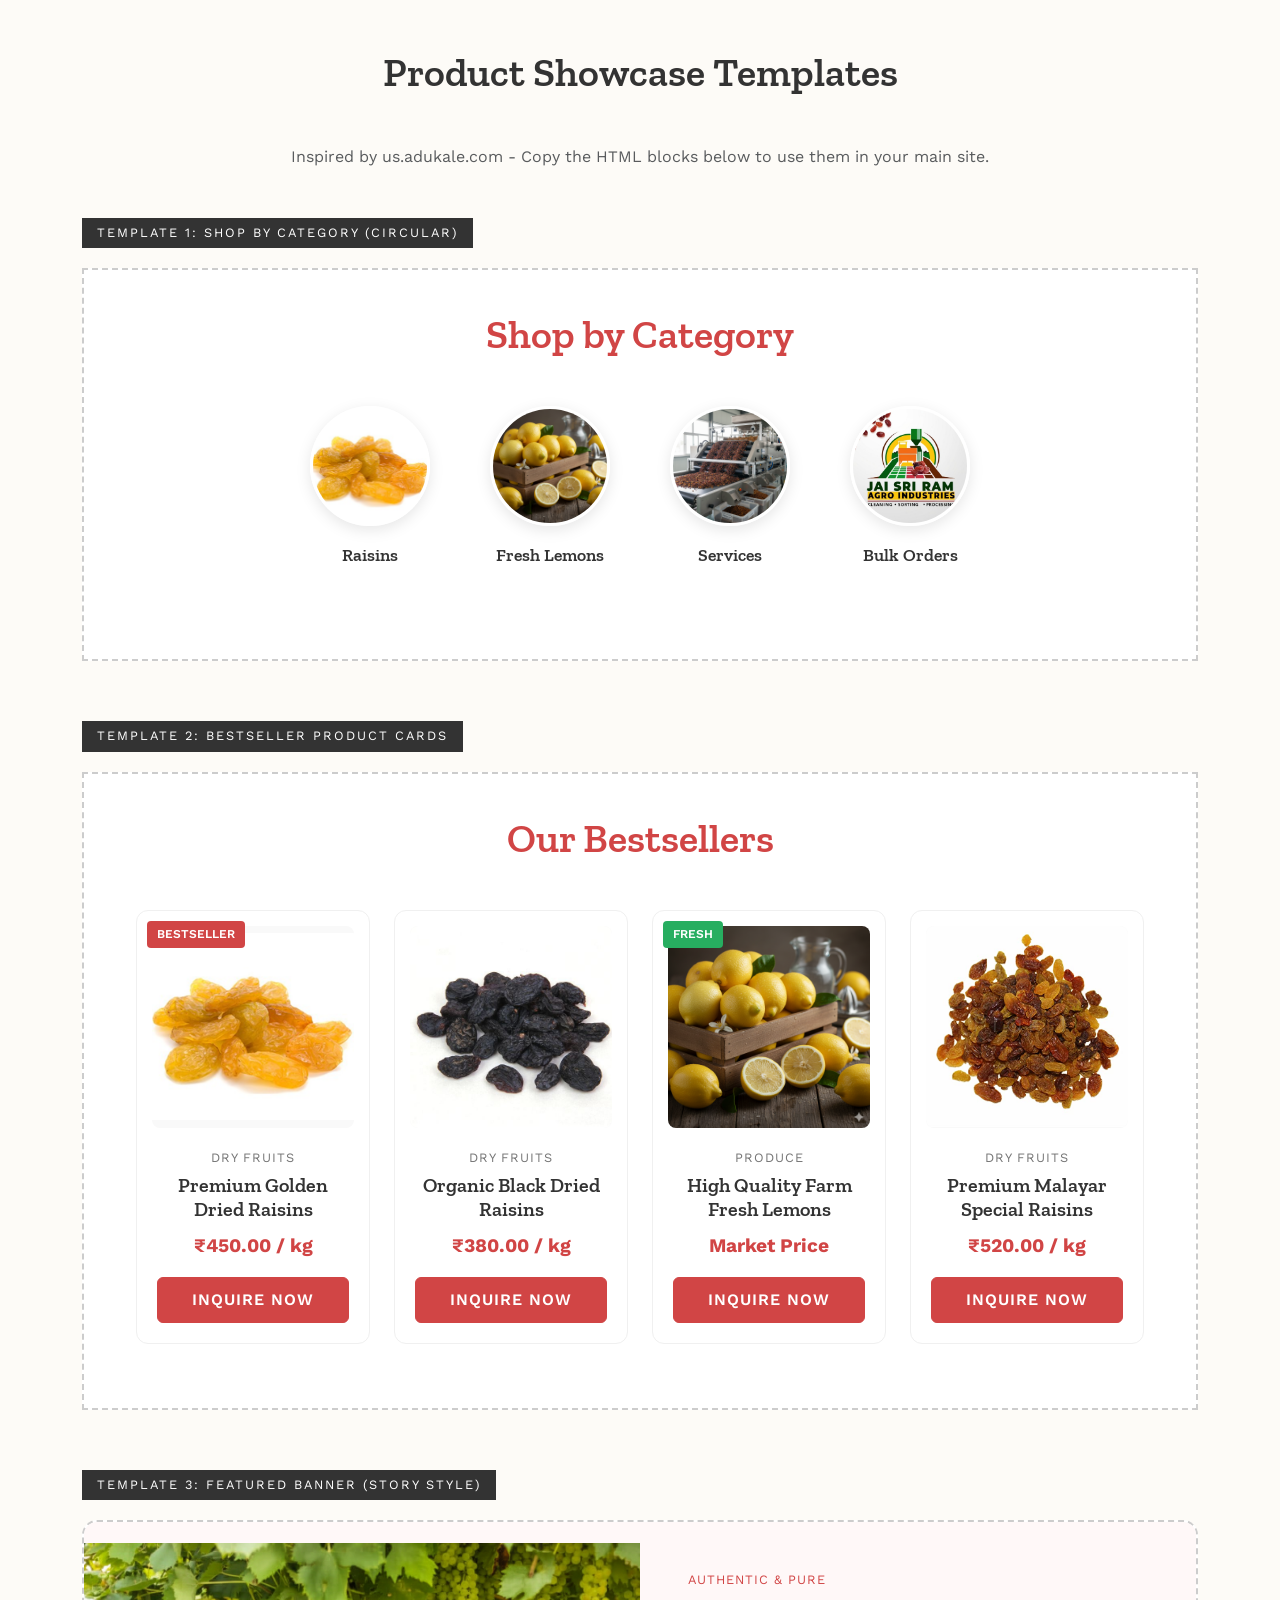
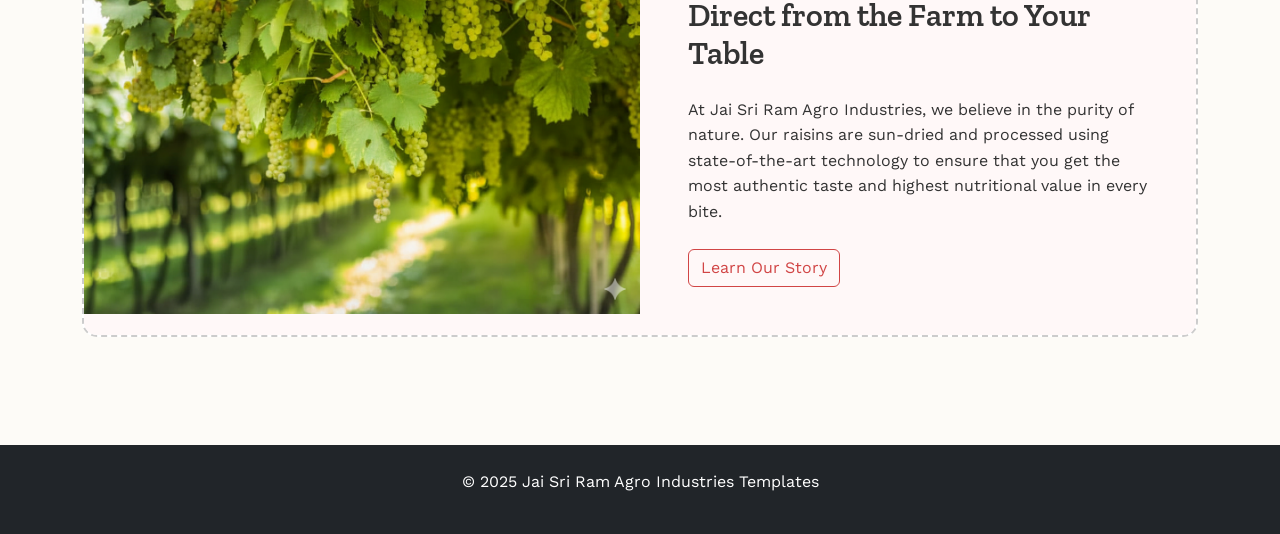
<file: templates.html>
<!DOCTYPE html>
<html lang="en">
<head>
    <meta charset="UTF-8">
    <meta name="viewport" content="width=device-width, initial-scale=1.0">
    <title>Product Showcase Templates - Jai Sri Ram Agro</title>
    <link rel="preconnect" href="https://fonts.googleapis.com">
    <link rel="preconnect" href="https://fonts.gstatic.com" crossorigin>
    <link href="https://fonts.googleapis.com/css2?family=Work+Sans:wght@300;400;500;600&family=Zilla+Slab:wght@400;500;600;700&display=swap" rel="stylesheet">
    <link href="https://cdn.jsdelivr.net/npm/bootstrap@5.3.0-alpha1/dist/css/bootstrap.min.css" rel="stylesheet">
    <link rel="stylesheet" href="css/style.css">
    <link rel="stylesheet" href="https://cdnjs.cloudflare.com/ajax/libs/font-awesome/6.2.0/css/all.min.css">
    <style>
        .template-label {
            background: #333;
            color: #fff;
            padding: 5px 15px;
            font-size: 0.8rem;
            text-transform: uppercase;
            letter-spacing: 2px;
            display: inline-block;
            margin-bottom: 20px;
        }
        .template-container {
            border: 2px dashed #ccc;
            padding: 40px;
            margin-bottom: 60px;
            background: #fff;
        }
    </style>
</head>
<body class="bg-light">

    <div class="container py-5">
        <h1 class="text-center mb-5">Product Showcase Templates</h1>
        <p class="text-center mb-5 text-muted">Inspired by us.adukale.com - Copy the HTML blocks below to use them in your main site.</p>

        <!-- Template 1: Category Circles -->
        <div class="template-label">Template 1: Shop by Category (Circular)</div>
        <div class="template-container">
            <section class="py-0">
                <div class="container">
                    <h2 class="mb-5">Shop by Category</h2>
                    <div class="category-grid">
                        <a href="#products" class="category-item">
                            <div class="category-image-wrapper">
                                <img src="images/golden-dried.png" alt="Raisins">
                            </div>
                            <div class="category-title">Raisins</div>
                        </a>
                        <a href="#products" class="category-item">
                            <div class="category-image-wrapper">
                                <img src="images/lemons.png" alt="Lemons">
                            </div>
                            <div class="category-title">Fresh Lemons</div>
                        </a>
                        <a href="#services" class="category-item">
                            <div class="category-image-wrapper">
                                <img src="images/sorting.png" alt="Processing">
                            </div>
                            <div class="category-title">Services</div>
                        </a>
                        <a href="#contact" class="category-item">
                            <div class="category-image-wrapper">
                                <img src="images/about-us.jpeg" alt="Bulk Orders">
                            </div>
                            <div class="category-title">Bulk Orders</div>
                        </a>
                    </div>
                </div>
            </section>
        </div>

        <!-- Template 2: Bestseller Product Cards -->
        <div class="template-label">Template 2: Bestseller Product Cards</div>
        <div class="template-container">
            <section class="py-0">
                <div class="container">
                    <h2 class="mb-5">Our Bestsellers</h2>
                    <div class="row">
                        <!-- Product 1 -->
                        <div class="col-md-3 mb-4">
                            <div class="product-card-v2 position-relative">
                                <span class="badge-new">BESTSELLER</span>
                                <div class="image-container">
                                    <img src="images/golden-dried.png" alt="Premium Golden Raisins">
                                </div>
                                <div class="product-info text-center">
                                    <div class="product-category">Dry Fruits</div>
                                    <h3 class="product-name">Premium Golden Dried Raisins</h3>
                                    <div class="product-price">₹450.00 / kg</div>
                                    <button class="btn btn-primary btn-add-to-cart">Inquire Now</button>
                                </div>
                            </div>
                        </div>
                        <!-- Product 2 -->
                        <div class="col-md-3 mb-4">
                            <div class="product-card-v2 position-relative">
                                <div class="image-container">
                                    <img src="images/black-dried-raisins.jpg" alt="Black Raisins">
                                </div>
                                <div class="product-info text-center">
                                    <div class="product-category">Dry Fruits</div>
                                    <h3 class="product-name">Organic Black Dried Raisins</h3>
                                    <div class="product-price">₹380.00 / kg</div>
                                    <button class="btn btn-primary btn-add-to-cart">Inquire Now</button>
                                </div>
                            </div>
                        </div>
                        <!-- Product 3 -->
                        <div class="col-md-3 mb-4">
                            <div class="product-card-v2 position-relative">
                                <span class="badge-new" style="background: #27ae60;">FRESH</span>
                                <div class="image-container">
                                    <img src="images/lemons.png" alt="Fresh Lemons">
                                </div>
                                <div class="product-info text-center">
                                    <div class="product-category">Produce</div>
                                    <h3 class="product-name">High Quality Farm Fresh Lemons</h3>
                                    <div class="product-price">Market Price</div>
                                    <button class="btn btn-primary btn-add-to-cart">Inquire Now</button>
                                </div>
                            </div>
                        </div>
                        <!-- Product 4 -->
                        <div class="col-md-3 mb-4">
                            <div class="product-card-v2 position-relative">
                                <div class="image-container">
                                    <img src="images/malayar-dried.jpg" alt="Malayar Raisins">
                                </div>
                                <div class="product-info text-center">
                                    <div class="product-category">Dry Fruits</div>
                                    <h3 class="product-name">Premium Malayar Special Raisins</h3>
                                    <div class="product-price">₹520.00 / kg</div>
                                    <button class="btn btn-primary btn-add-to-cart">Inquire Now</button>
                                </div>
                            </div>
                        </div>
                    </div>
                </div>
            </section>
        </div>

        <!-- Template 3: Featured Story / Banner -->
        <div class="template-label">Template 3: Featured Banner (Story Style)</div>
        <div class="template-container" style="padding: 0; overflow: hidden; border-radius: 15px;">
            <div class="row g-0 align-items-center" style="background: #fff8f8;">
                <div class="col-md-6">
                    <img src="images/grapes_farm.png" class="img-fluid" alt="Our Farm" style="height: 100%; object-fit: cover;">
                </div>
                <div class="col-md-6 p-5">
                    <div class="product-category" style="color: var(--primary-color);">Authentic & Pure</div>
                    <h2 class="text-start mb-4">Direct from the Farm to Your Table</h2>
                    <p class="mb-4">At Jai Sri Ram Agro Industries, we believe in the purity of nature. Our raisins are sun-dried and processed using state-of-the-art technology to ensure that you get the most authentic taste and highest nutritional value in every bite.</p>
                    <a href="#about" class="btn btn-outline-primary" style="color: var(--primary-color); border-color: var(--primary-color);">Learn Our Story</a>
                </div>
            </div>
        </div>
    </div>

    <footer class="bg-dark text-white text-center py-4">
        <p>&copy; 2025 Jai Sri Ram Agro Industries Templates</p>
    </footer>

</body>
</html>
</file>
<file: css/style.css>
/* Adukale Inspired Styles for Jai Sri Ram Agro Industries */

:root {
    --primary-color: #D14545; /* Adukale Red */
    --primary-hover: #b03a3a;
    --text-color: #333333;
    --text-light: #757575;
    --bg-light: #fdfbf7; /* Warm cream background */
    --font-heading: 'Zilla Slab', serif;
    --font-body: 'Work Sans', sans-serif;
}

body {
    font-family: var(--font-body);
    color: var(--text-color);
    background-color: var(--bg-light);
    line-height: 1.6;
}

.bg-light {
    background-color: var(--bg-light) !important;
}

h1, h2, h3, h4, h5, h6, .navbar-brand-custom {
    font-family: var(--font-heading);
    font-weight: 600;
    color: var(--text-color);
}

/* Navbar */
.navbar {
    background-color: #ffffff !important;
    box-shadow: 0 2px 10px rgba(0, 0, 0, 0.05);
    padding: 15px 0;
}

.navbar-brand-custom {
    display: flex;
    align-items: center;
    font-size: 1.6rem;
    color: var(--primary-color) !important;
    text-transform: uppercase;
    letter-spacing: 0.5px;
}

.navbar-brand-custom img {
    height: 50px;
}

.nav-link {
    font-weight: 500;
    color: var(--text-color) !important;
    text-transform: uppercase;
    font-size: 0.9rem;
    letter-spacing: 1px;
    margin-left: 15px;
    transition: color 0.3s ease;
}

.nav-link:hover, .nav-link.active {
    color: var(--primary-color) !important;
}

/* Buttons */
.btn-primary {
    background-color: var(--primary-color);
    border-color: var(--primary-color);
    font-family: var(--font-body);
    font-weight: 500;
    text-transform: uppercase;
    letter-spacing: 1px;
    padding: 10px 25px;
    border-radius: 4px;
    transition: all 0.3s ease;
}

.btn-primary:hover {
    background-color: var(--primary-hover);
    border-color: var(--primary-hover);
    box-shadow: 0 4px 10px rgba(209, 69, 69, 0.3);
}

.btn-outline-primary {
    color: var(--primary-color);
    border-color: var(--primary-color);
}

.btn-outline-primary:hover {
    background-color: var(--primary-color);
    border-color: var(--primary-color);
    color: #fff;
}

.btn-hero {
    font-size: 1.1rem;
    padding: 15px 35px;
    border-radius: 50px;
}

/* Hero Section */
.hero-section {
    background: linear-gradient(rgba(0, 0, 0, 0.5), rgba(0, 0, 0, 0.5)), url('../images/grapes_farm.png') no-repeat center center;
    background-size: cover;
    color: #ffffff;
    padding: 120px 0;
    text-align: center;
}

.hero-section h1 {
    font-size: 3.5rem;
    font-weight: 700;
    color: #ffffff;
    margin-bottom: 20px;
    text-shadow: 2px 2px 4px rgba(0, 0, 0, 0.5);
}

.hero-section p {
    font-size: 1.2rem;
    margin-bottom: 30px;
    font-family: var(--font-body);
}

/* Sections */
section {
    padding: 80px 0;
}

section h2 {
    font-size: 2.5rem;
    margin-bottom: 40px;
    text-align: center;
    color: var(--primary-color);
}

/* Cards */
.card {
    border: none;
    border-radius: 8px;
    box-shadow: 0 4px 15px rgba(0, 0, 0, 0.05);
    transition: transform 0.3s ease, box-shadow 0.3s ease;
    overflow: hidden;
    background-color: #ffffff;
}

.card:hover {
    transform: translateY(-5px);
    box-shadow: 0 10px 25px rgba(0, 0, 0, 0.1);
}

.card-img-top {
    height: 220px;
    object-fit: cover;
}

.card-body {
    padding: 25px;
    text-align: center;
}

.card-title {
    font-size: 1.4rem;
    color: var(--primary-color);
    margin-bottom: 15px;
}

.card-text {
    color: var(--text-light);
    font-size: 0.95rem;
}

/* Services Icons */
.service-icon-container {
    background-color: #fcebeb;
    color: var(--primary-color);
    display: flex;
    justify-content: center;
    align-items: center;
    height: 220px;
    width: 100%;
}

.service-icon-container .fas {
    font-size: 4em;
    color: var(--primary-color);
}

/* About Section */
#about {
    background-color: #ffffff;
}

#about p {
    color: var(--text-light);
    font-size: 1.1rem;
}

#about img {
    border-radius: 8px;
    box-shadow: 0 5px 20px rgba(0,0,0,0.08);
}

/* Contact Section */
#contact {
    background-color: #ffffff;
}

#contact .row.bg-light {
    background-color: var(--bg-light) !important;
    border-radius: 10px;
    box-shadow: 0 4px 20px rgba(0,0,0,0.03);
}

#contact h3 {
    font-size: 1.3rem;
    color: var(--primary-color);
    margin-bottom: 15px;
}

.social-icons a {
    display: inline-block;
    width: 40px;
    height: 40px;
    line-height: 40px;
    background-color: #f1f1f1;
    border-radius: 50%;
    color: var(--text-color) !important;
    transition: all 0.3s ease;
}

.social-icons a:hover {
    background-color: var(--primary-color);
    color: #ffffff !important;
}

/* Footer */
footer {
    background-color: #2b2b2b !important;
    color: #ffffff;
    font-family: var(--font-body);
}

/* Category Circles Template */
.category-grid {
    display: flex;
    justify-content: center;
    flex-wrap: wrap;
    gap: 30px;
    margin-bottom: 50px;
}

.category-item {
    text-align: center;
    width: 150px;
    transition: transform 0.3s ease;
    cursor: pointer;
    text-decoration: none;
}

.category-item:hover {
    transform: translateY(-5px);
}

.category-image-wrapper {
    width: 120px;
    height: 120px;
    border-radius: 50%;
    overflow: hidden;
    margin: 0 auto 15px;
    border: 3px solid #ffffff;
    box-shadow: 0 4px 15px rgba(0, 0, 0, 0.1);
    transition: border-color 0.3s ease;
}

.category-item:hover .category-image-wrapper {
    border-color: var(--primary-color);
}

.category-image-wrapper img {
    width: 100%;
    height: 100%;
    object-fit: cover;
}

.category-title {
    font-family: var(--font-heading);
    font-weight: 600;
    font-size: 1.1rem;
    color: var(--text-color);
}

/* Bestseller / Product Card V2 */
.product-card-v2 {
    border: 1px solid #f0f0f0;
    border-radius: 12px;
    padding: 15px;
    background: #fff;
    text-align: left;
    height: 100%;
}

.product-card-v2 .badge-new {
    position: absolute;
    top: 10px;
    left: 10px;
    background: var(--primary-color);
    color: white;
    padding: 4px 10px;
    border-radius: 4px;
    font-size: 0.75rem;
    font-weight: 600;
    z-index: 2;
}

.product-card-v2 .image-container {
    position: relative;
    border-radius: 8px;
    overflow: hidden;
    background: #f9f9f9;
    margin-bottom: 15px;
}

.product-card-v2 img {
    width: 100%;
    aspect-ratio: 1/1;
    object-fit: contain;
    transition: transform 0.5s ease;
}

.product-card-v2:hover img {
    transform: scale(1.05);
}

.product-info {
    padding: 5px;
}

.product-category {
    font-size: 0.8rem;
    color: var(--text-light);
    text-transform: uppercase;
    letter-spacing: 1px;
    margin-bottom: 5px;
}

.product-name {
    font-family: var(--font-heading);
    font-size: 1.25rem;
    color: var(--text-color);
    margin-bottom: 10px;
    height: 3rem;
    overflow: hidden;
    display: -webkit-box;
    -webkit-line-clamp: 2;
    -webkit-box-orient: vertical;
}

.product-price {
    font-weight: 700;
    font-size: 1.2rem;
    color: var(--primary-color);
    margin-bottom: 15px;
}

.btn-add-to-cart {
    width: 100%;
    border-radius: 6px;
    font-weight: 600;
}

/* Media Queries */
@media (max-width: 768px) {
    .hero-section h1 {
        font-size: 2.5rem;
    }
    section h2 {
        font-size: 2rem;
    }
    #contact .row > .col-md-4:not(:last-child) {
        border-right: none;
        border-bottom: 1px solid #eaeaea;
        padding-bottom: 20px;
        margin-bottom: 20px;
    }
}
</file>
